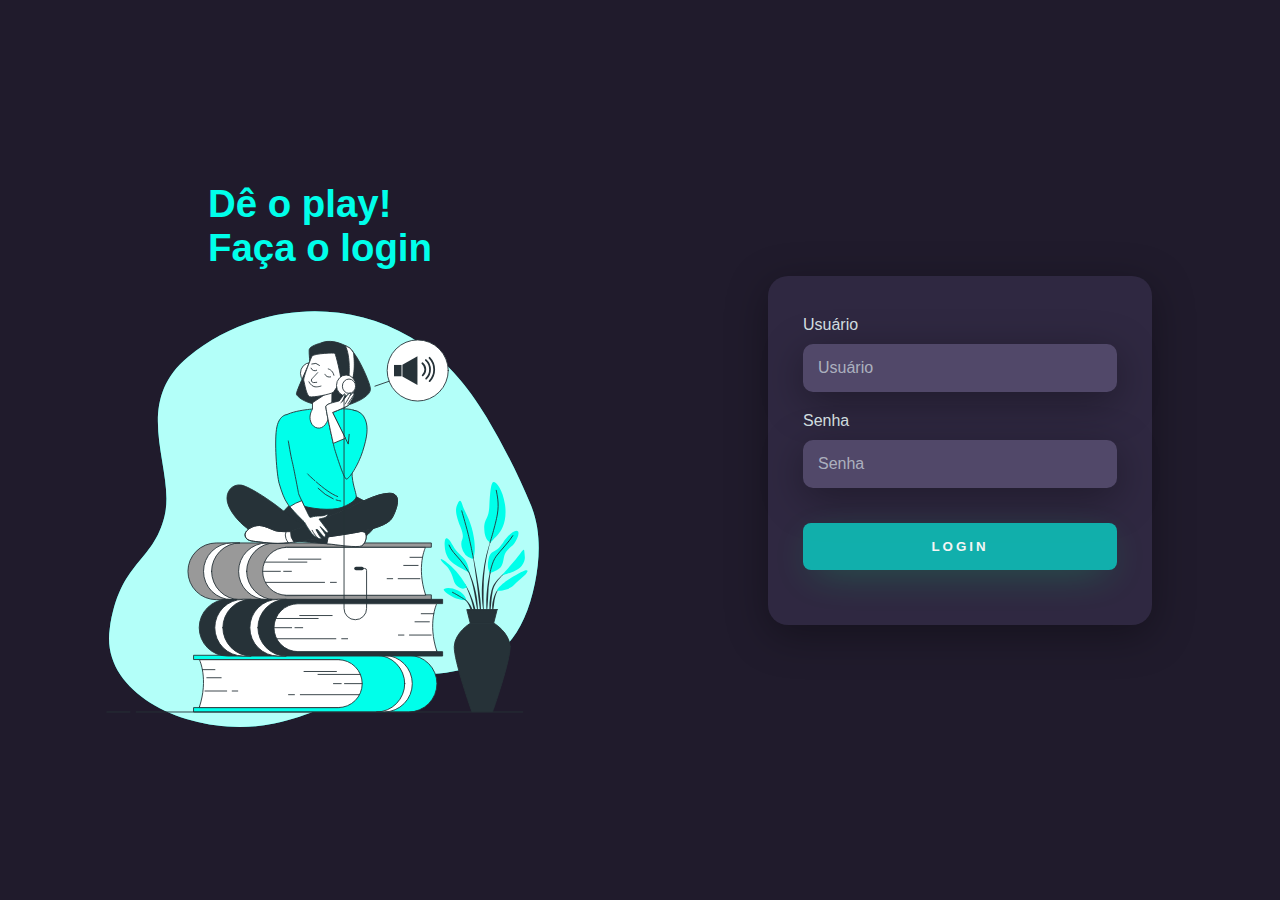
<file: EMP for Unitri/login.html>
<!DOCTYPE html>
<html lang="en">
<head>
    <meta charset="UTF-8">
    <meta http-equiv="X-UA-Compatible" content="IE=edge">
    <meta name="viewport" content="width=device-width, initial-scale=1.0">
    <link rel="stylesheet" href="loginstyle.css">
    <title>Login</title>
</head>
<body>
    <div class="main-login">
        <div class="left-login">
            <h1>Dê o play!<br>Faça o login</h1>
            <img src="animacaomusica.svg" class="left-login-image" alt="Animação Música">
        </div>
        <div class="right-login">
            <div class="card-login">
                <h1>LOGIN</h1>
                <div class="textfield">
                    <label for="usuario">Usuário</label>
                    <input type="text"  name="usuario" placeholder="Usuário">
                </div>
                <div class="textfield">
                    <label for="senha">Senha</label>
                    <input type="password"  name="senha" placeholder="Senha">
                </div>
                <button class="btn-login">Login</button>
            </div>
        </div>
    </div>
</body>
</html>
</file>
<file: EMP for Unitri/loginstyle.css>
body {
    margin: 0;
}

body * {
    box-sizing: border-box;
    font-family: "Roboto", sans-serif;

}

.main-login{
    width: 100vw;
    height: 100vh;
    background: #201b2c;
    display: flex;
    justify-content: center;
    align-items: center;
	background-blend-mode: color;
}

.left-login{
    width: 50vw;
    height: 100vh;
    display: flex;
    justify-content: center;
    align-items: center;
    flex-direction: column;
}

.left-login > h1 {
    color: rgb(0, 255, 234);
    font-size: 3vw;
    
    
}

.right-login{
    width: 50vw;
    height: 100vh;
    display: flex;
    justify-content: center;
    align-items: center;
}

.card-login{
    width: 60%;
    display: flex;
    justify-content: center;
    align-items: center;
    flex-direction: column;
    padding: 30px 35px;
    background: #2f2841;
    border-radius: 20px;
    box-shadow: 0px 10px 40px #00000056;
}

.card-login > h1 {
    color: rgb(0, 255, 234);
    font-weight: 800;
    margin: 0;
    display: none;
}

.textfield {
    width: 100%;
    display: flex;
    flex-direction: column;
    align-items: flex-start;
    justify-content: center;
    margin: 10px 0px;
}

.textfield > input {
    width: 100%;
    border: none;
    border-radius: 10px;
    padding: 15px;
    background: #514869;
    color: #f0ffffde;   
    font-size: 12pt;
    box-shadow: 0px 10px 40px #00000056;
    outline: none;
    box-sizing: border-box;
}

.textfield > label {
    color:#f0ffffde;
    margin-bottom: 10px;
}

.textfield > input::placeholder{
    color: #f0ffff94;
}

.btn-login{
    width: 100%;
    padding: 16px 0px;  
    margin: 25px;
    border: none;
    border-radius: 8px;
    outline: none;
    text-transform: uppercase;
    font-weight: 800;
    letter-spacing: 3px;
    background:rgba(0, 255, 234, 0.63) ;
	color: whitesmoke;
    cursor: pointer;
    box-shadow: 0px 10px 40px -12px #00ff8052;
}


.left-login-image{
    width: 35vw;
}

@media only screen and (max-width: 950px) {
    .card-login{
        width: 85%;
    }
}
@media only screen and (max-width: 600px) {
    .main-login {
        flex-direction: column;
    }   
    .left-login > h1 {
        display: none;
    }

    .left-login{
        width: 100%;
        height: auto;
    }
    .right-login{
        width: 100%;
        height: auto;
    }

    .left-login-image{
        width: 50vh;
    }

    .card-login {
        width: 90%;
    }

}
</file>
